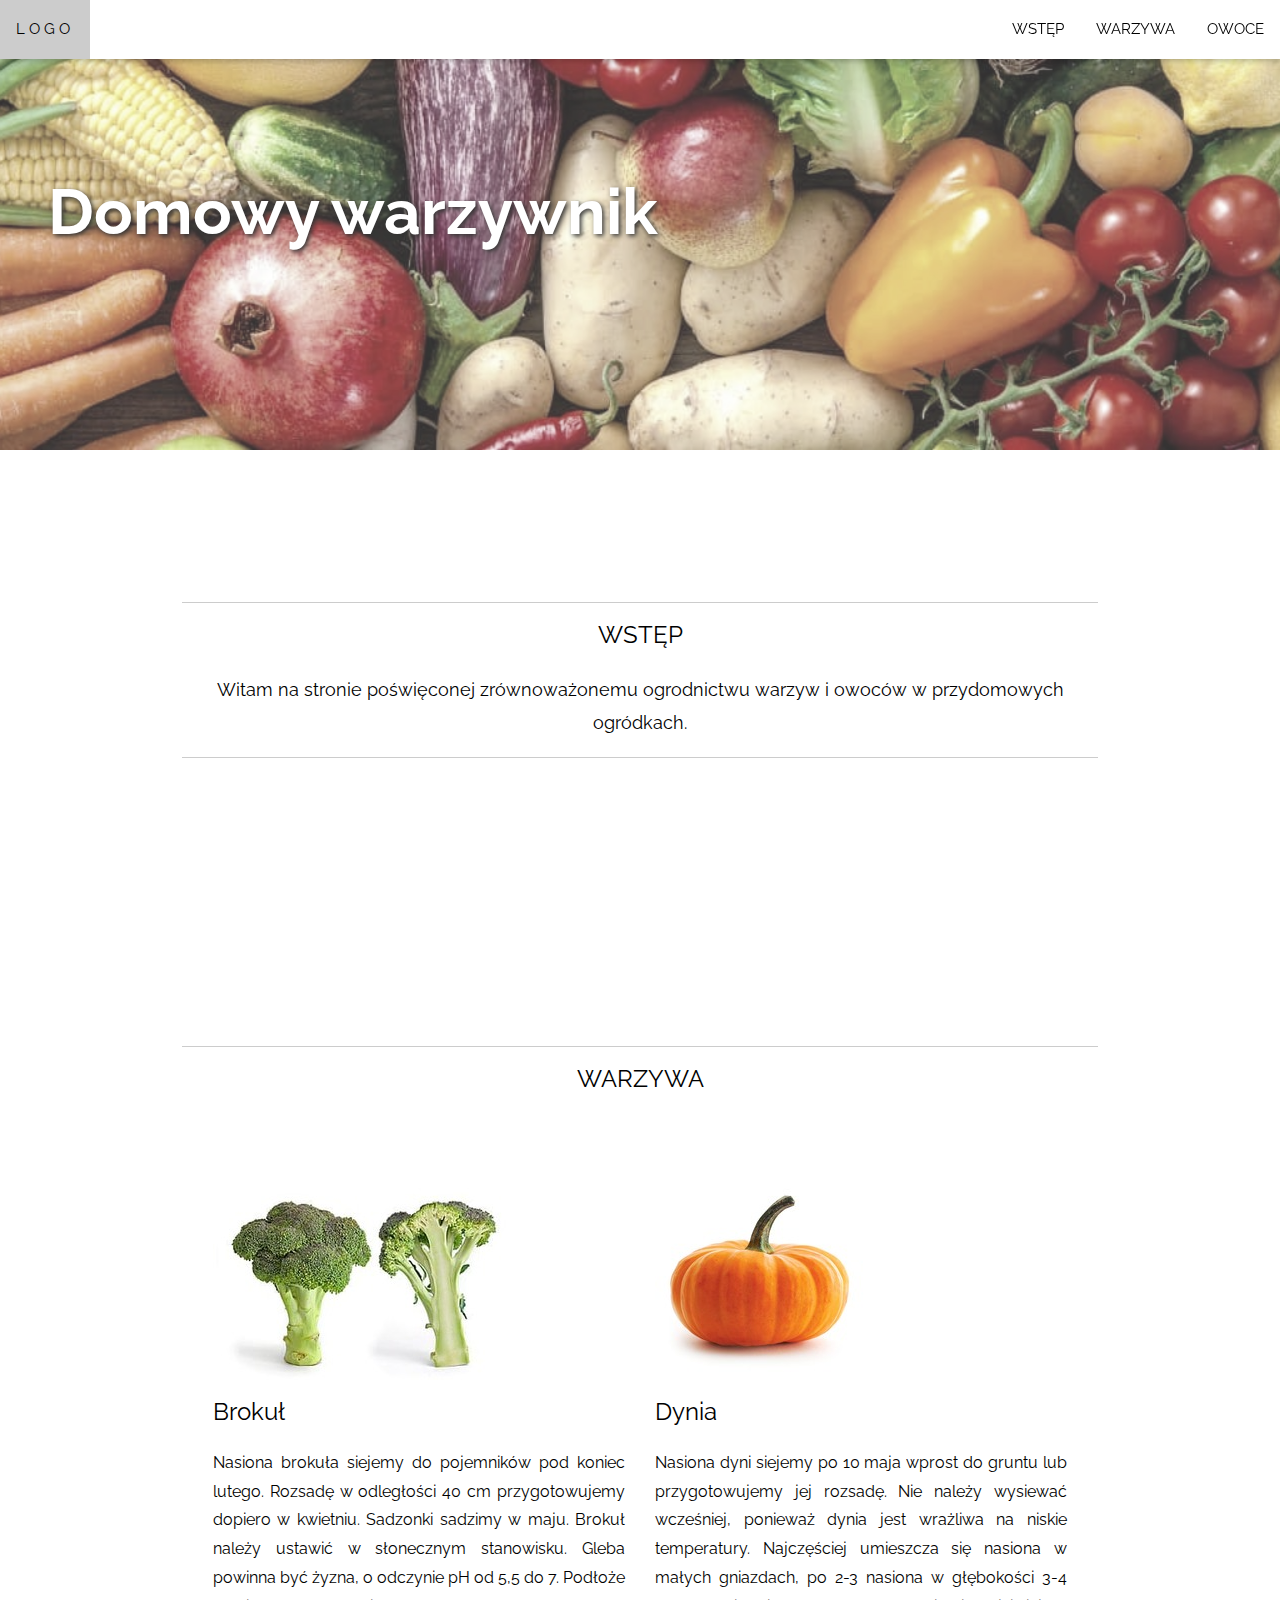
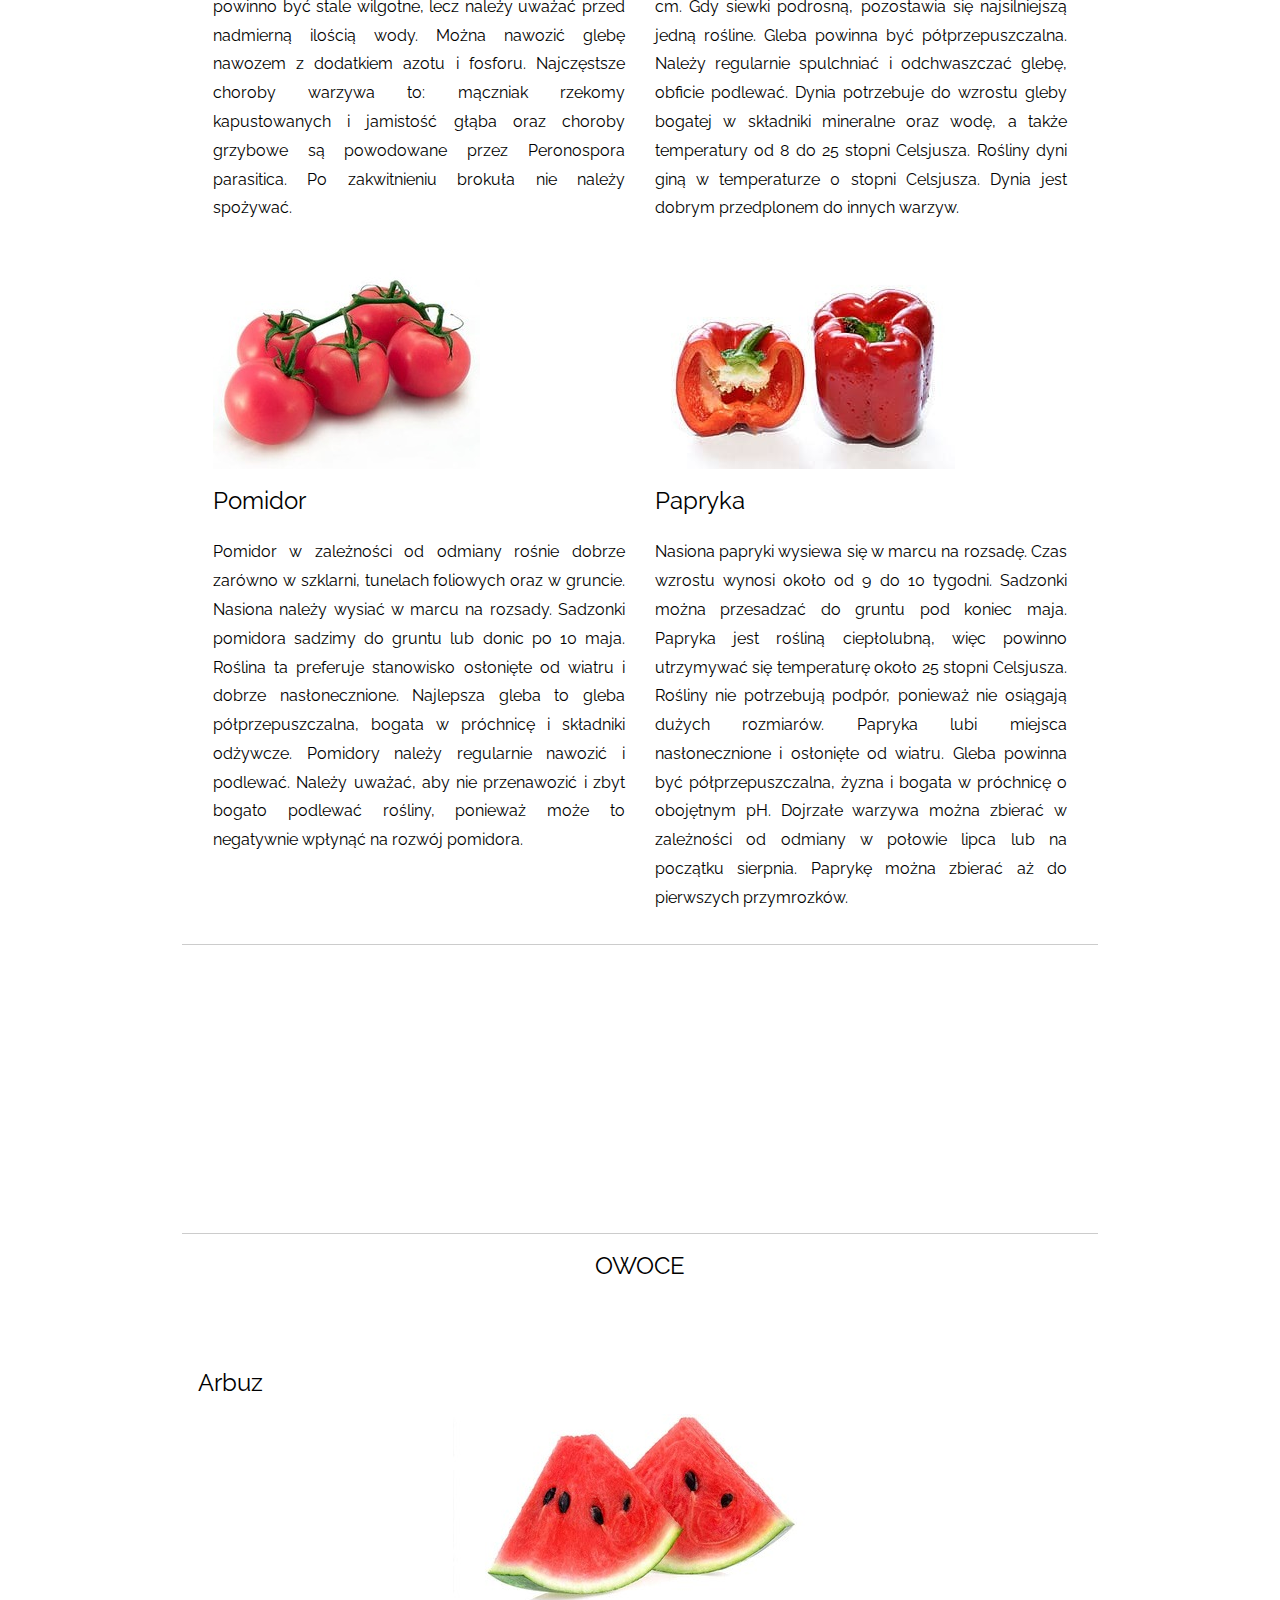
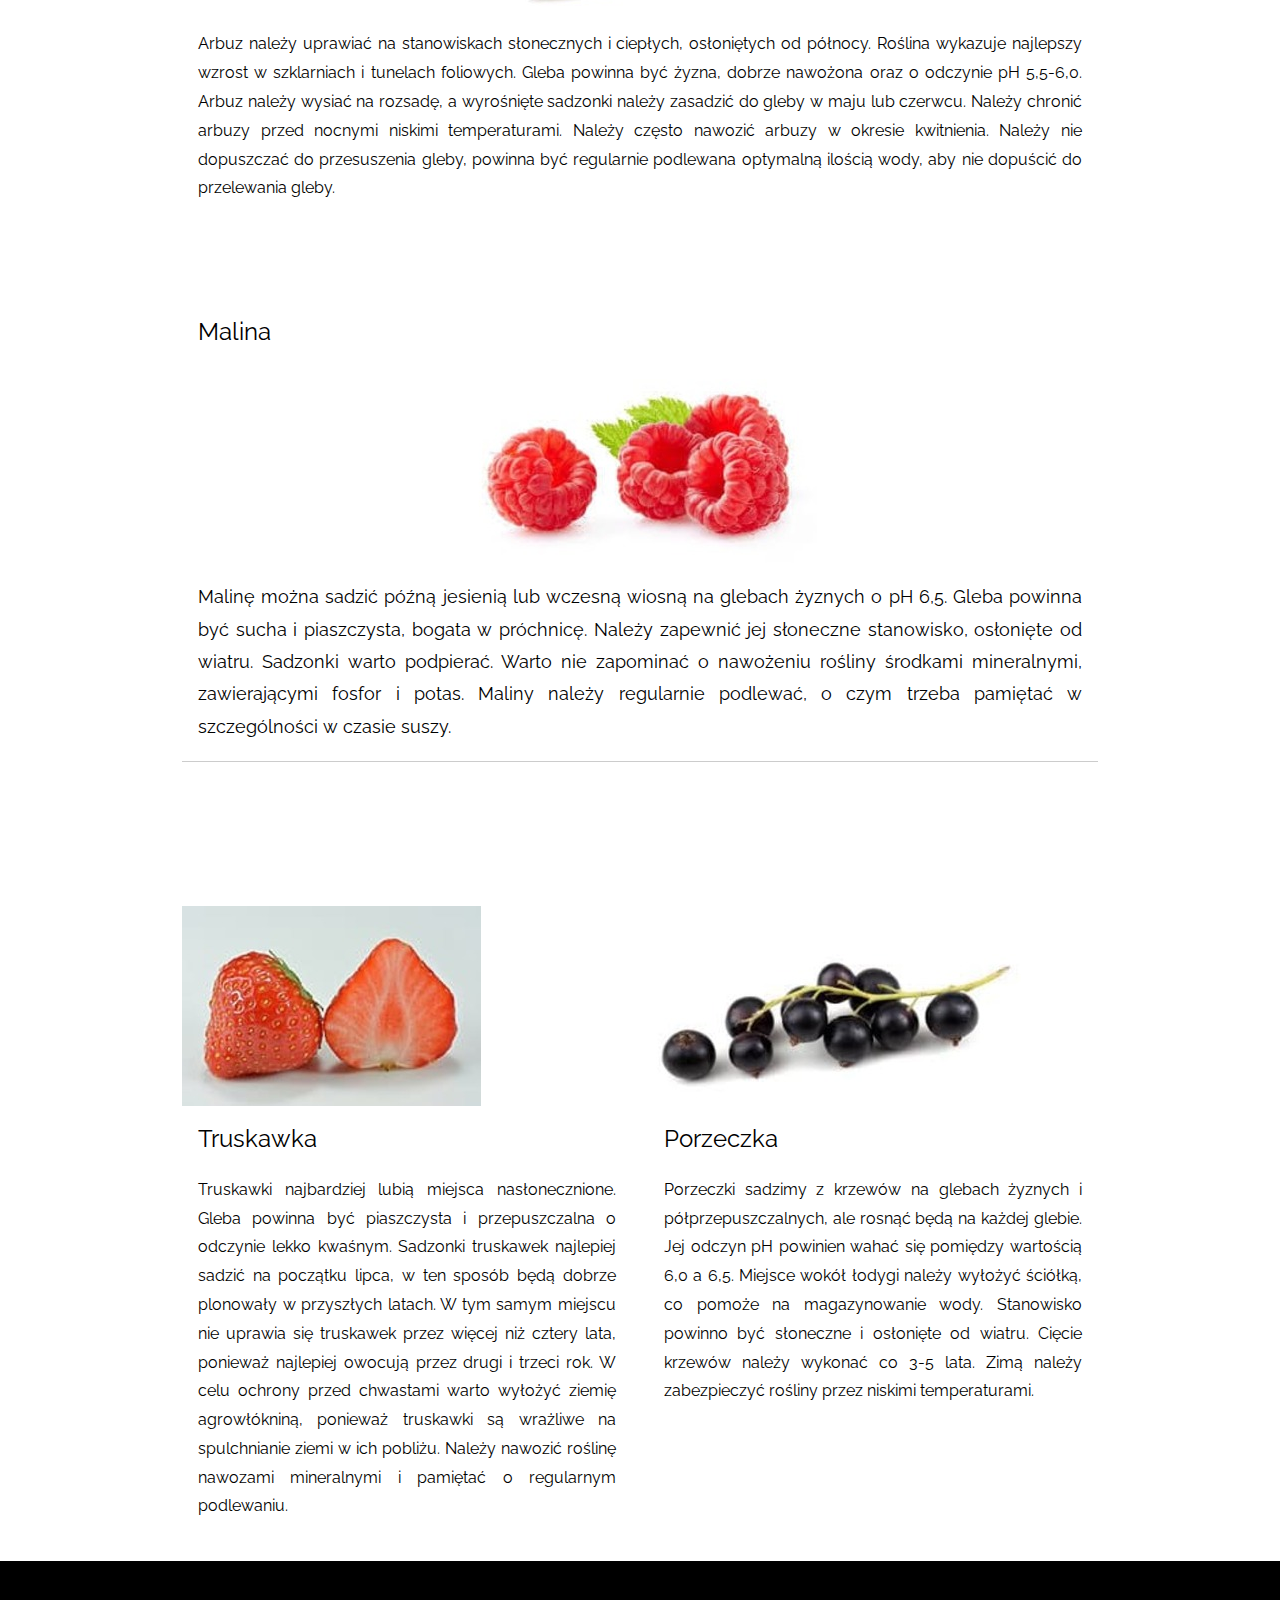
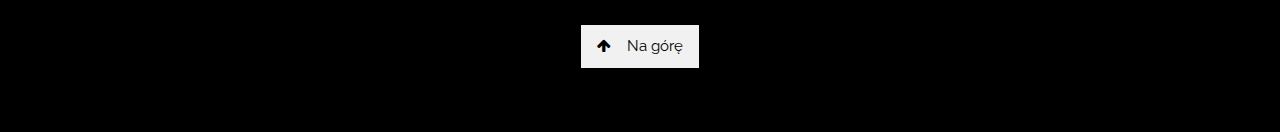
<file: index.html>
<!DOCTYPE html>
<html lang="pl">
<title>Domowy warzywnik</title>
<meta charset="UTF-8">
<meta name="viewport" content="width=device-width, initial-scale=1">
<link rel="stylesheet" href="https://www.w3schools.com/w3css/4/w3.css">
<link rel="stylesheet" href="https://fonts.googleapis.com/css?family=Raleway">
<link rel="stylesheet" href="https://cdnjs.cloudflare.com/ajax/libs/font-awesome/4.7.0/css/font-awesome.min.css">
<link rel="stylesheet" href="style.css">

<body>

<!-- Navbar (sit on top) -->
<div class="w3-top">
  <div class="w3-bar w3-white w3-card" id="myNavbar">
    <a href="#logo" class="w3-bar-item w3-button w3-wide">LOGO</a>
    <!-- Right-sided navbar links -->
    <div class="w3-right w3-hide-small">
      <a href="#home" class="w3-bar-item w3-button">WSTĘP</a>
      <a href="#warzywa" class="w3-bar-item w3-button">WARZYWA</a>
      <a href="#owoce" class="w3-bar-item w3-button">OWOCE</a>
    </div>
    <!-- Hide right-floated links on small screens and replace them with a menu icon -->

    <a href="javascript:void(0)" class="w3-bar-item w3-button w3-right w3-hide-large w3-hide-medium" onclick="w3_open()">
      <i class="fa fa-bars"></i>
    </a>
  </div>
</div>

<!-- Sidebar on small screens when clicking the menu icon -->
<nav class="w3-sidebar w3-bar-block w3-black w3-card w3-animate-left w3-hide-medium w3-hide-large" style="display:none" id="mySidebar">
  <a href="javascript:void(0)" onclick="w3_close()" class="w3-bar-item w3-button w3-large w3-padding-16">Close ×</a>
  <a href="#home" onclick="w3_close()" class="w3-bar-item w3-button">WSTĘP</a>
  <a href="#warzywa" onclick="w3_close()" class="w3-bar-item w3-button">WARZYWA</a>
  <a href="#owoce" onclick="w3_close()" class="w3-bar-item w3-button">OWOCE</a>
</nav>

<!-- Header with full-height image -->
<header class="bgimg-1 w3-display-container w3-grayscale-min" id="logo">
  <div class="w3-display-left w3-text-white" style="padding:48px">
    <span class="w3-jumbo w3-hide-small" style="text-shadow: 2px 2px 5px black;"><b>Domowy warzywnik</b></span><br>
    <span class="w3-xxlarge w3-hide-large w3-hide-medium" style="text-shadow: 2px 2px 5px black;"><b>Domowy warzywnik</b></span><br>
  </div> 

</header>

<div class="w3-main w3-content w3-padding">

<!-- About Section -->
<div class="w3-container" style="padding:128px 16px" id="home">
  <div class="w3-panel w3-border-top w3-border-bottom">
  <h3 class="w3-center">WSTĘP</h3>
  <p style="font-size:18px;text-align:center">Witam na stronie poświęconej zrównoważonemu ogrodnictwu warzyw i owoców w przydomowych ogródkach.</p>
</div>
</div>



  <!-- Warzywa Section-->
<div class="w3-container" style="padding:128px 16px" id="warzywa">
  <div class="w3-panel w3-border-top w3-border-bottom">
  <h3 class="w3-center">WARZYWA</h3>
  <br><br>
    <div class="w3-half" style="padding:15px">
      <img src="brokul.jpg" alt="Brokuł">
      <h3>Brokuł</h3>
      <p style="font-size:16px;text-align:justify">Nasiona brokuła siejemy do pojemników pod koniec lutego. Rozsadę w odległości 40 cm przygotowujemy dopiero w kwietniu. Sadzonki sadzimy w maju. Brokuł należy ustawić w słonecznym stanowisku. Gleba powinna być żyzna, o odczynie pH od 5,5 do 7. Podłoże powinno być stale wilgotne, lecz należy uważać przed nadmierną ilością wody. Można nawozić glebę nawozem z dodatkiem azotu i fosforu. Najczęstsze choroby warzywa to: mączniak rzekomy kapustowanych i jamistość głąba oraz choroby grzybowe są powodowane przez Peronospora parasitica. Po zakwitnieniu brokuła nie należy spożywać.</p>
    </div>
    <div class="w3-half" style="padding:15px">
      <img src="dynia.jpg" alt="Dynia">
      <h3>Dynia</h3>
      <p style="font-size:16px;text-align:justify">Nasiona dyni siejemy po 10 maja wprost do gruntu lub przygotowujemy jej rozsadę. Nie należy wysiewać wcześniej, ponieważ dynia jest wrażliwa na niskie temperatury. Najczęściej umieszcza się nasiona w małych gniazdach, po 2-3 nasiona w głębokości 3-4 cm. Gdy siewki podrosną, pozostawia się najsilniejszą jedną rośline. Gleba powinna być półprzepuszczalna. Należy regularnie spulchniać i odchwaszczać glebę, obficie podlewać. Dynia potrzebuje do wzrostu gleby bogatej w składniki mineralne oraz wodę, a także temperatury od 8 do 25 stopni Celsjusza. Rośliny dyni giną w temperaturze 0 stopni Celsjusza. Dynia jest dobrym przedplonem do innych warzyw.</p>
	</div>
    <div class="w3-half" style="padding:15px">
      <img src="pomidor.jpg" alt="Pomidor">
      <h3>Pomidor</h3>
      <p style="font-size:16px;text-align:justify">Pomidor w zależności od odmiany rośnie dobrze zarówno w szklarni, tunelach foliowych oraz w gruncie. Nasiona należy wysiać w marcu na rozsady. Sadzonki pomidora sadzimy do gruntu lub donic po 10 maja. Roślina ta preferuje stanowisko osłonięte od wiatru i dobrze nasłonecznione. Najlepsza gleba to gleba półprzepuszczalna, bogata w próchnicę i składniki odżywcze. Pomidory należy regularnie nawozić i podlewać. Należy uważać, aby nie przenawozić i zbyt bogato podlewać rośliny, ponieważ może to negatywnie wpłynąć na rozwój pomidora.</p>
    </div>
    <div class="w3-half" style="padding:15px">
      <img src="papryka.jpg" alt="Papryka">
      <h3>Papryka</h3>
      <p style="font-size:16px;text-align:justify">Nasiona papryki wysiewa się w marcu na rozsadę. Czas wzrostu wynosi około od 9 do 10 tygodni. Sadzonki można przesadzać do gruntu pod koniec maja. Papryka jest rośliną ciepłolubną, więc powinno utrzymywać się temperaturę około 25 stopni Celsjusza. Rośliny nie potrzebują podpór, ponieważ nie osiągają dużych rozmiarów. Papryka lubi miejsca nasłonecznione i osłonięte od wiatru. Gleba powinna być półprzepuszczalna, żyzna i bogata w próchnicę o obojętnym pH. Dojrzałe warzywa można zbierać w zależności od odmiany w połowie lipca lub na początku sierpnia. Paprykę można zbierać aż do pierwszych przymrozków.</p>
	</div>
  </div>
</div>


<!-- Owoce Section -->
<div class="w3-container" style="padding:128px 16px" id="owoce">
  <div class="w3-panel w3-border-top w3-border-bottom">
  <h3 class="w3-center">OWOCE</h3>
  <br><br>
  <h3>Arbuz</h3>
  <img src="arbuz.jpg" alt="Arbuz" style="display:block;margin:auto">
  <p style="font-size:16px;text-align:justify">Arbuz należy uprawiać na stanowiskach słonecznych i ciepłych, osłoniętych od północy. Roślina wykazuje najlepszy wzrost w szklarniach i tunelach foliowych. Gleba powinna być żyzna, dobrze nawożona oraz o odczynie pH 5,5-6,0. Arbuz należy wysiać na rozsadę, a wyrośnięte sadzonki należy zasadzić do gleby w maju lub czerwcu. Należy chronić arbuzy przed nocnymi niskimi temperaturami. Należy często nawozić arbuzy w okresie kwitnienia. Należy nie dopuszczać do przesuszenia gleby, powinna być regularnie podlewana optymalną ilością wody, aby nie dopuścić do przelewania gleby.</p>
  <br><br><br>
  <h3>Malina</h3>
  <img src="malina.jpg" alt="Malina" style="display:block;margin:auto">
  <p style="font-size:18px;text-align:justify">Malinę można sadzić późną jesienią lub wczesną wiosną na glebach żyznych o pH 6,5. Gleba powinna być sucha i piaszczysta, bogata w próchnicę. Należy zapewnić jej słoneczne stanowisko, osłonięte od wiatru. Sadzonki warto podpierać. Warto nie zapominać o nawożeniu rośliny środkami mineralnymi, zawierającymi fosfor i potas. Maliny należy regularnie podlewać, o czym trzeba pamiętać w szczególności w czasie suszy.</p>
</div>
</div>

  <!-- First Photo Grid-->
  <div class="w3-row-padding">
    <div class="w3-half w3-container w3-margin-bottom">
      <img src="truskawka.jpg" alt="Norway" class="w3-hover-opacity">
      <div class="w3-container w3-white">
        <h3>Truskawka</h3>
        <p style="font-size:16px;text-align:justify">Truskawki najbardziej lubią miejsca nasłonecznione. Gleba powinna być piaszczysta i przepuszczalna o odczynie lekko kwaśnym. Sadzonki truskawek najlepiej sadzić na początku lipca, w ten sposób będą dobrze plonowały w przyszłych latach. W tym samym miejscu nie uprawia się truskawek przez więcej niż cztery lata, ponieważ najlepiej owocują przez drugi i trzeci rok. W celu ochrony przed chwastami warto wyłożyć ziemię agrowłókniną, ponieważ truskawki są wrażliwe na spulchnianie ziemi w ich pobliżu. Należy nawozić roślinę nawozami mineralnymi i pamiętać o regularnym podlewaniu.</p>
	  </div>
    </div>
    <div class="w3-half w3-container w3-margin-bottom">
      <img src="porzeczka.jpg" alt="Norway" class="w3-hover-opacity">
      <div class="w3-container w3-white">
        <h3>Porzeczka</h3>
        <p style="font-size:16px;text-align:justify">Porzeczki sadzimy z krzewów na glebach żyznych i półprzepuszczalnych, ale rosnąć będą na każdej glebie. Jej odczyn pH powinien wahać się pomiędzy wartością 6,0 a 6,5. Miejsce wokół łodygi należy wyłożyć ściółką, co pomoże na magazynowanie wody. Stanowisko powinno być słoneczne i osłonięte od wiatru. Cięcie krzewów należy wykonać co 3-5 lata. Zimą należy zabezpieczyć rośliny przez niskimi temperaturami.</p>
      </div>
    </div>
  </div>



</div>


<!-- Modal for full size images on click-->
<div id="modal01" class="w3-modal w3-black" onclick="this.style.display='none'">
  <span class="w3-button w3-xxlarge w3-black w3-padding-large w3-display-topright" title="Close Modal Image">×</span>
  <div class="w3-modal-content w3-animate-zoom w3-center w3-transparent w3-padding-64">
    <p id="caption" class="w3-opacity w3-large"></p>
  </div>
</div>


<!-- Footer -->
<footer class="w3-center w3-black w3-padding-64">
  <a href="#logo" class="w3-button w3-light-grey"><i class="fa fa-arrow-up w3-margin-right"></i>Na górę</a>
</footer>

<script src="menu.js"></script>

</body>
</html>
</file>
<file: style.css>
body,h1,h2,h3,h4,h5,h6 {font-family: "Raleway", sans-serif}

body, html {
  height: 100%;
  line-height: 1.8;
}

/* Full height image header */
.bgimg-1 {
  background-position: center;
  background-size: cover;
  background-image: url("warzywa.jpg");
  min-height: 50%;
  opacity:80%;
}

.w3-bar .w3-button {
  padding: 16px;
}
</file>
